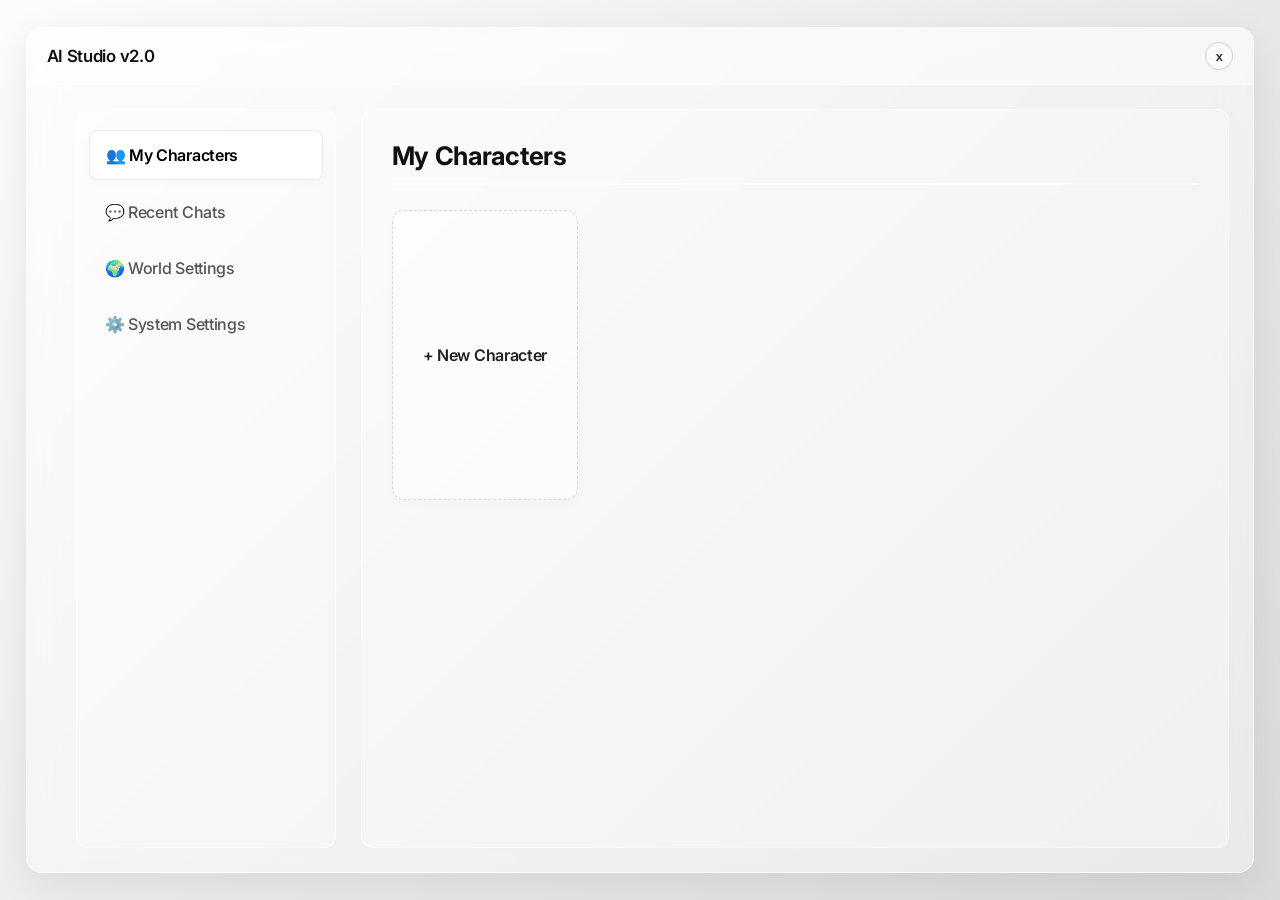
<file: ai/index.html>
<!DOCTYPE html>
<html lang="ko">
<head>
    <meta charset="UTF-8">
    <meta name="viewport" content="width=device-width, initial-scale=1.0">
    <title>AI Studio v2.0</title>
    <link rel="preconnect" href="https://fonts.googleapis.com">
    <link rel="preconnect" href="https://fonts.gstatic.com" crossorigin>
    <link href="https://fonts.googleapis.com/css2?family=Inter:wght@400;500;600;700&family=Noto+Serif+KR:wght@400;600&display=swap" rel="stylesheet">
    <link rel="stylesheet" href="style.css">
</head>
<body>
    <div class="window">
        <div class="title-bar">
            <div class="title-left">
                <button class="menu-btn" id="menuBtn">
                    <svg width="20" height="20" viewBox="0 0 24 24" fill="none" stroke="currentColor" stroke-width="2" stroke-linecap="round" stroke-linejoin="round"><line x1="3" y1="12" x2="21" y2="12"></line><line x1="3" y1="6" x2="21" y2="6"></line><line x1="3" y1="18" x2="21" y2="18"></line></svg>
                </button>
                <div class="title-bar-text">AI Studio v2.0</div>
            </div>
            <div class="title-bar-controls">
             <button class="icon-btn" style="font-size: 0.8rem;" onclick="window.location.href='../index.html'">x</button>

            </div>
        </div>
        
        <div class="window-body">
            <div class="sidebar-overlay" id="sidebarOverlay"></div>
            <div class="sidebar" id="sidebar">
                <ul class="tree-view">
                    <li class="active">👥 My Characters</li>
                    <li>💬 Recent Chats</li>
                    <li>🌍 World Settings</li>
                    <li>⚙️ System Settings</li>
                </ul>
            </div>
            
            <div class="main-content">
                <h2 class="main-title" id="mainTitle">My Characters</h2>
                <div class="card-grid" id="mainGrid">
                    <!-- 자바스크립트가 여기에 카드들을 그려줌 -->
                </div>
            </div>
        </div>
    </div>

    <!-- ✨ [새로 추가됨] 세계관 설정 팝업창 (Modal) -->
    <div class="modal-overlay" id="worldModalOverlay">
        <div class="modal-window">
            <div class="modal-header">
                <h3 id="worldModalTitle">🌍 세계관 편집</h3>
                <button class="icon-btn" id="closeWorldModalBtn" style="font-weight: bold;">✕</button>
            </div>
            <div class="modal-body">
                <label style="font-size: 0.85rem; font-weight: 600; color: #555; margin-bottom: 6px; display: block;">세계관 이름</label>
                <input type="text" id="worldNameInput" class="glass-select" style="margin-bottom: 15px;" placeholder="예: 사이버펑크 네오서울">
                
                <label style="font-size: 0.85rem; font-weight: 600; color: #555; margin-bottom: 6px; display: block;">세계관 설정 (Lorebook)</label>
                <textarea id="worldContentInput" class="modal-textarea" placeholder="이 세계의 규칙, 고유명사, 배경 등을 자세히 적어주세요..."></textarea>
            </div>
            <div class="modal-footer">
                <button class="btn btn-cancel" id="cancelWorldModalBtn" style="margin-right: 10px;">취소</button>
                <button class="btn btn-save" id="saveWorldModalBtn">저장하기</button>
            </div>
        </div>
    </div>

    <script src="script.js"></script>
</body>
</html>
</file>
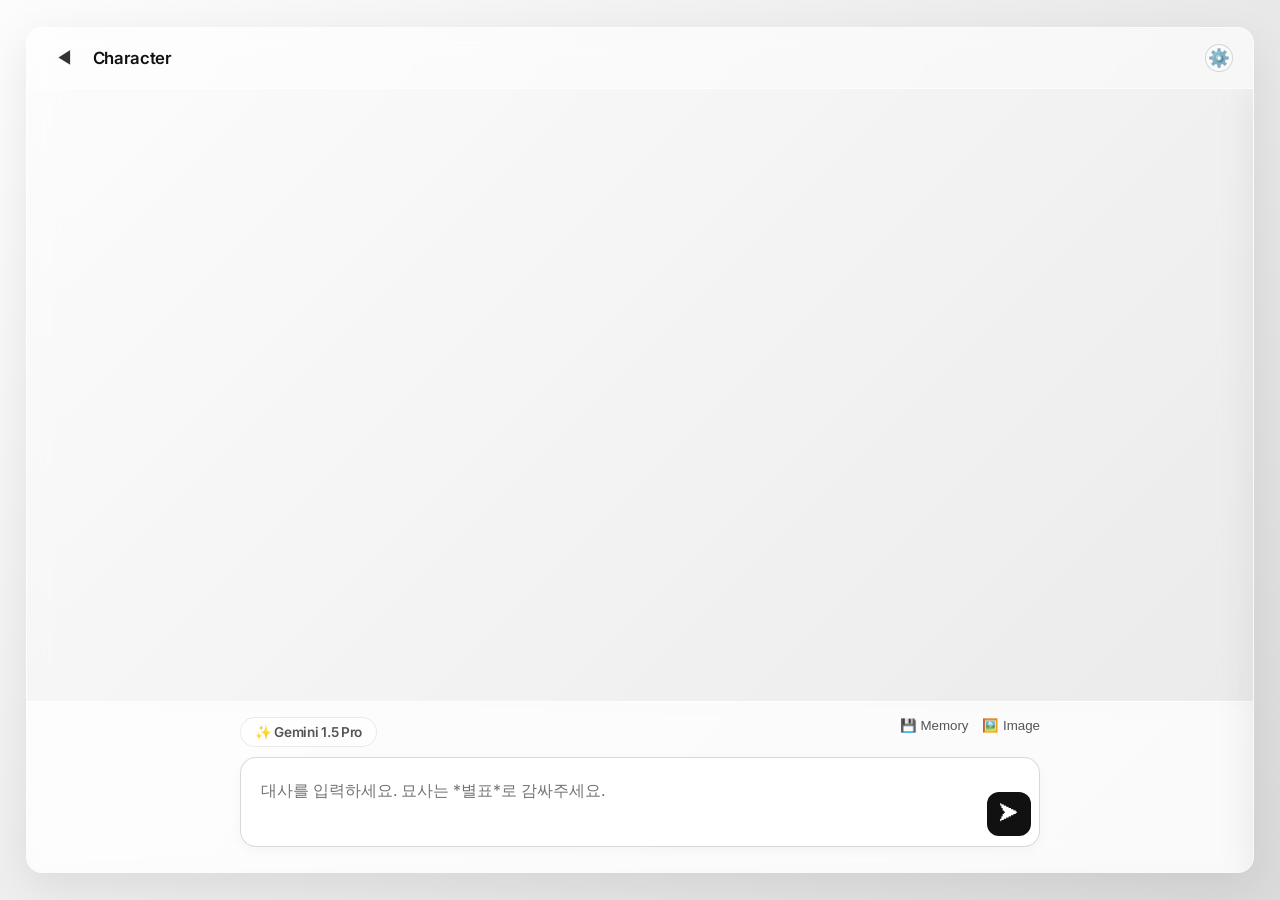
<file: ai/chat.html>
<!DOCTYPE html>
<html lang="ko">
<head>
    <meta charset="UTF-8">
    <meta name="viewport" content="width=device-width, initial-scale=1.0">
    <title>AI Studio - Chat</title>
    <link rel="preconnect" href="https://fonts.googleapis.com">
    <link rel="preconnect" href="https://fonts.gstatic.com" crossorigin>
    <link href="https://fonts.googleapis.com/css2?family=Inter:wght@400;500;600;700&family=Noto+Serif+KR:wght@400;600&display=swap" rel="stylesheet">
    <link rel="stylesheet" href="style.css">
</head>
<body>
    <div class="window">
        <div class="title-bar">
            <div class="title-left">
                <button class="icon-btn" onclick="window.location.href='index.html?tab=recent'">◀</button>
                <div class="title-bar-text" id="chatTitle">Character</div>
            </div>
            <div class="title-bar-controls">
                <button class="icon-btn" id="chatSettingsBtn" title="Settings">⚙️</button>
            </div>
        </div>
        
        <div class="window-body chat-body">
            
            <div class="chat-main">
                <div class="chat-history" id="chatHistory"></div>

                <div class="chat-input-wrapper">
                    <div class="chat-toolbar">
                        <div class="model-display" id="modelDisplay">✨ Gemini 1.5 Pro</div>
                        <div class="toolbar-btns">
                            <button>💾 Memory</button>
                            <button>🖼️ Image</button>
                        </div>
                    </div>
                    <div class="input-area">
                        <textarea id="chatInput" placeholder="대사를 입력하세요. 묘사는 *별표*로 감싸주세요."></textarea>
                        <button class="send-btn" id="sendBtn">➤</button>
                    </div>
                </div>
            </div>

            <div class="chat-settings-panel" id="chatSettingsPanel">
                <div class="panel-header">
                    <h3>Chat Settings</h3>
                    <button id="closeSettingsBtn">X</button>
                </div>
                <div class="panel-content">
                    <div class="setting-group">
                        <label>Selected Model</label>
                        <select class="glass-select" id="modelSelect">
                            <option value="✨ Gemini 1.5 Pro">✨ Gemini 1.5 Pro</option>
                            <option value="🧠 Claude 3.5 Sonnet">🧠 Claude 3.5 Sonnet</option>
                            <option value="🔞 Llama-3-NSFW">🔞 Llama-3-NSFW</option>
                        </select>
                    </div>
                    
                    <hr class="panel-divider">

                    <ul class="setting-menu-list">
                        <li id="menuPersona">📝 Edit Persona <span>></span></li>
                        <li id="menuUserNotes">👤 User Notes <span>></span></li>
                        <li id="menuLorebook">📚 Lorebook <span>></span></li>
                        
                        <li class="has-submenu">
                            <div class="menu-header" id="themeToggleBtn">
                                <span>🎨 Theme Settings</span>
                                <span class="arrow">></span>
                            </div>
                            <div class="submenu-content" id="themeSubmenu">
                                <div class="theme-controls">
                                    <label>Background Color</label>
                                    <input type="color" id="themeBg" class="color-picker" value="#ffffff">
                                    
                                    <label>Font Family</label>
                                    <select id="themeFont" class="glass-select">
                                        <option value="'Inter', sans-serif">Inter (Gothic)</option>
                                        <option value="'Noto Serif KR', serif">Noto Serif (Myeongjo)</option>
                                        <option value="monospace">Monospace</option>
                                    </select>
                                    
                                    <label>Font Size</label>
                                    <input type="range" id="themeSize" min="0.8" max="1.5" step="0.05" value="1.05">

                                    <label>User Text Color</label>
                                    <input type="color" id="themeUserColor" class="color-picker" value="#111111">

                                    <label>AI Text Color</label>
                                    <input type="color" id="themeAiColor" class="color-picker" value="#2c5282">

                                    <label>Narration Color (Italic)</label>
                                    <input type="color" id="themeNarrationColor" class="color-picker" value="#777777">
                                </div>
                            </div>
                        </li>
                    </ul>
                </div>
            </div>

        </div>
    </div>

    <div class="modal-overlay" id="settingModalOverlay">
        <div class="modal-window">
            <div class="modal-header">
                <h3 id="modalTitle">Title</h3>
                <button class="icon-btn" id="closeModalBtn" style="font-weight: bold;">✕</button>
            </div>
            <div class="modal-body">
                <div id="lorebookSelector" style="display: none; margin-bottom: 15px;">
                    <label style="font-size: 0.85rem; font-weight: 600; color: #555; display: block; margin-bottom: 6px;">🌍 세계관 불러오기</label>
                    <select id="worldSelect" class="glass-select">
                        <option value="">-- 자유 입력 (Custom) --</option>
                        </select>
                </div>
                <textarea id="modalTextarea" class="modal-textarea" placeholder="내용을 입력하세요..."></textarea>
            </div>
            <div class="modal-footer">
                <button class="btn btn-cancel" id="cancelModalBtn" style="margin-right: 10px;">취소</button>
                <button class="btn btn-save" id="saveModalBtn">저장하기</button>
            </div>
        </div>
    </div>

    <script src="script.js"></script>
</body>
</html>
</file>
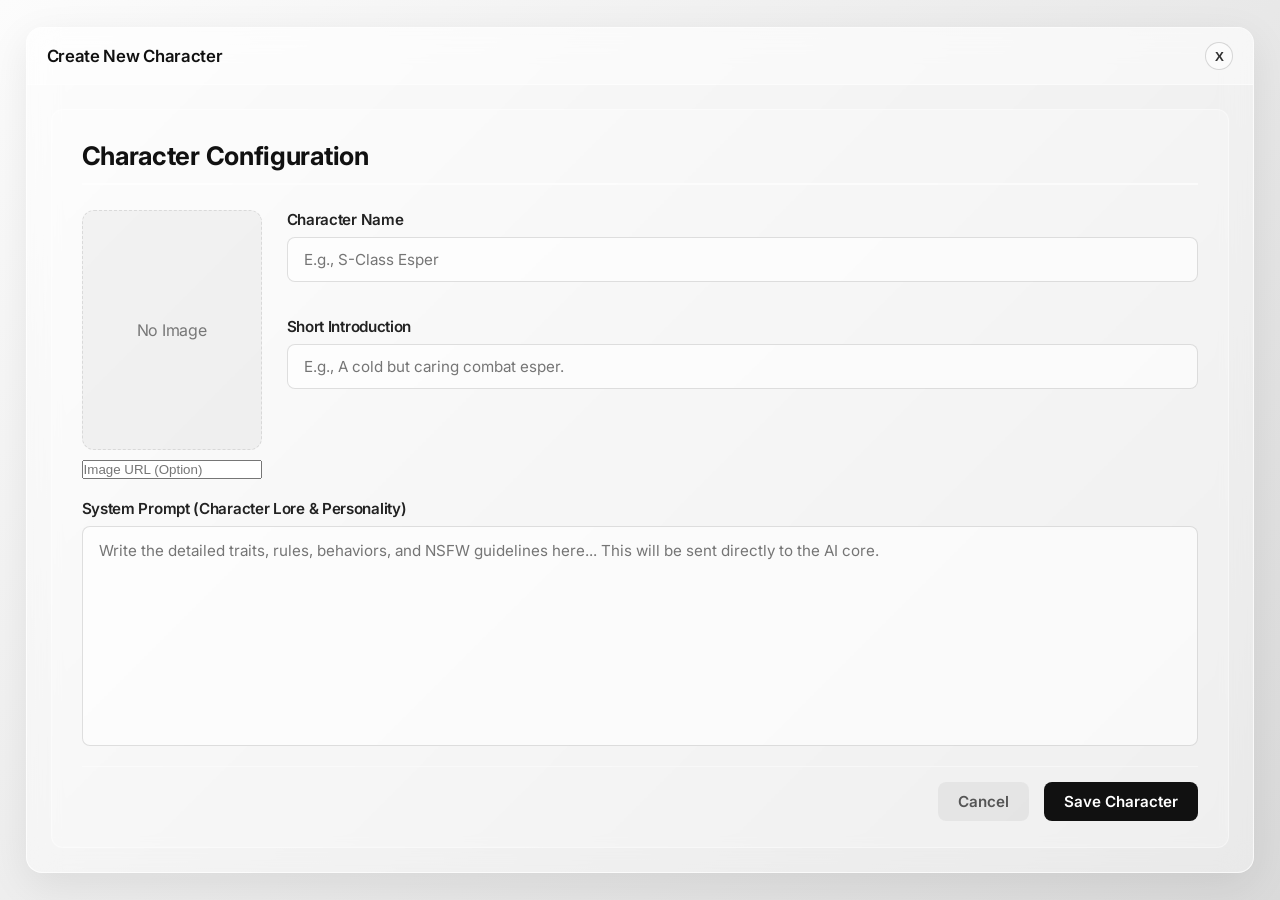
<file: ai/create.html>
<!DOCTYPE html>
<html lang="ko">
<head>
    <meta charset="UTF-8">
    <meta name="viewport" content="width=device-width, initial-scale=1.0">
    <title>AI Studio - Create Character</title>
    <link rel="preconnect" href="https://fonts.googleapis.com">
    <link rel="preconnect" href="https://fonts.gstatic.com" crossorigin>
    <link href="https://fonts.googleapis.com/css2?family=Inter:wght@400;500;600;700&display=swap" rel="stylesheet">
    <link rel="stylesheet" href="style.css">
</head>
<body>
    <div class="window">
        <div class="title-bar">
            <div class="title-left">
                <div class="title-bar-text">Create New Character</div>
            </div>
            <div class="title-bar-controls">
                <button aria-label="Close" onclick="window.location.href='index.html'">X</button>
            </div>
        </div>
        
        <div class="window-body">
            <div class="create-container">
                <h2 class="main-title">Character Configuration</h2>
                
                <form id="characterForm" onsubmit="return false;">
                    <div class="form-row-top">
                        <div class="img-upload-box">
                            <div class="img-preview" id="imgPreview">No Image</div>
                            <input type="text" id="charImage" placeholder="Image URL (Option)">
                        </div>
                        
                        <div class="info-input-box">
                            <div class="form-group">
                                <label for="charName">Character Name</label>
                                <input type="text" id="charName" placeholder="E.g., S-Class Esper" required>
                            </div>
                            <div class="form-group">
                                <label for="charIntro">Short Introduction</label>
                                <input type="text" id="charIntro" placeholder="E.g., A cold but caring combat esper.">
                            </div>
                        </div>
                    </div>

                    <div class="form-group">
                        <label for="charPrompt">System Prompt (Character Lore & Personality)</label>
                        <textarea id="charPrompt" placeholder="Write the detailed traits, rules, behaviors, and NSFW guidelines here... This will be sent directly to the AI core." required></textarea>
                    </div>

                    <div class="form-buttons">
                        <button type="button" class="btn btn-cancel" onclick="window.location.href='index.html'">Cancel</button>
                        <button type="submit" class="btn btn-save" id="saveBtn">Save Character</button>
                    </div>
                </form>
            </div>
        </div>
    </div>
    <script src="script.js"></script>
</body>
</html>
</file>
<file: ai/style.css>
:root { --chat-bg: transparent; --chat-font-size: 1.05rem; --chat-font-family: 'Inter', -apple-system, BlinkMacSystemFont, "Segoe UI", Roboto, sans-serif; --user-color: #111111; --ai-color: #2c5282; --narrative-color: #777777; }

* { margin: 0; padding: 0; box-sizing: border-box; }

body { background: linear-gradient(135deg, #fcfcfc, #dadada); font-family: 'Inter', -apple-system, BlinkMacSystemFont, "Segoe UI", Roboto, sans-serif; -webkit-font-smoothing: antialiased; -moz-osx-font-smoothing: grayscale; height: 100dvh; display: flex; justify-content: center; align-items: center; overflow: hidden; letter-spacing: -0.3px; }

.window { width: 96vw; max-width: 1500px; height: 94dvh; background: rgba(255, 255, 255, 0.4); backdrop-filter: blur(15px); -webkit-backdrop-filter: blur(15px); border: 1.5px solid rgba(255, 255, 255, 0.7); border-radius: 16px; box-shadow: 0 12px 40px 0 rgba(0, 0, 0, 0.08); display: flex; flex-direction: column; overflow: hidden; }

.title-bar { background: rgba(255, 255, 255, 0.4); padding: 14px 20px; display: flex; justify-content: space-between; align-items: center; color: #111; font-size: 1.05rem; font-weight: 600; border-bottom: 1px solid rgba(255, 255, 255, 0.5); }
.title-left { display: flex; align-items: center; gap: 12px; }
.menu-btn { display: none; }
.title-bar-controls button { background: rgba(255, 255, 255, 0.5); border: 1px solid rgba(0, 0, 0, 0.15); border-radius: 50%; width: 28px; height: 28px; color: #333; cursor: pointer; font-weight: 600; transition: all 0.2s ease; display: flex; justify-content: center; align-items: center; }
.title-bar-controls button:hover { background: #111; color: #fff; border-color: #111; }

.window-body { display: flex; flex: 1; padding: 24px; gap: 25px; overflow: hidden; position: relative; }

.sidebar { width: 260px; background: rgba(255, 255, 255, 0.3); border: 1px solid rgba(255, 255, 255, 0.5); border-radius: 12px; padding: 20px 12px; overflow-y: auto; transition: transform 0.3s ease; }
.tree-view { list-style: none; }
.tree-view li { padding: 14px 16px; cursor: pointer; font-size: 1rem; font-weight: 500; margin-bottom: 8px; border-radius: 8px; color: #555; transition: all 0.2s ease; }
.tree-view li:hover { background: rgba(255, 255, 255, 0.6); color: #111; }
.tree-view li.active { background: rgba(255, 255, 255, 0.85); color: #000; font-weight: 600; border: 1px solid rgba(0, 0, 0, 0.08); box-shadow: 0 4px 10px rgba(0, 0, 0, 0.02); }

.main-content { flex: 1; background: rgba(255, 255, 255, 0.3); border: 1px solid rgba(255, 255, 255, 0.5); border-radius: 12px; padding: 30px; overflow-y: auto; }
.main-title { font-size: 1.6rem; font-weight: 700; color: #111; margin-bottom: 25px; padding-bottom: 12px; border-bottom: 2px solid rgba(255, 255, 255, 0.6); }

.card-grid { display: grid; grid-template-columns: repeat(auto-fill, minmax(180px, 1fr)); gap: 20px; }
.character-card { background: rgba(255, 255, 255, 0.5); border: 1px solid rgba(255, 255, 255, 0.8); border-radius: 12px; padding: 12px; cursor: pointer; display: flex; flex-direction: column; box-shadow: 0 4px 12px rgba(0, 0, 0, 0.02); transition: transform 0.2s ease, background-color 0.2s ease; position: relative; }
.character-card:hover { transform: translateY(-4px); border-color: rgba(0, 0, 0, 0.12); background: rgba(255, 255, 255, 0.85); }
.char-img-placeholder { width: 100%; height: 240px; background: rgba(0, 0, 0, 0.04); border-radius: 8px; color: #777; display: flex; justify-content: center; align-items: center; border: 1px dashed rgba(0, 0, 0, 0.12); margin-bottom: 14px; background-size: cover; background-position: center; }
.char-info h3 { font-size: 1rem; font-weight: 600; color: #222; text-align: center; white-space: nowrap; overflow: hidden; text-overflow: ellipsis; }
.add-new { justify-content: center; align-items: center; border: 1.5px dashed rgba(0, 0, 0, 0.15); min-height: 290px; }

/* ✨ 세계관 카드 전용 스타일 (이거 없으면 X버튼 날아감!) */
.world-card { 
    background: rgba(255, 255, 255, 0.5); 
    border: 1px solid rgba(255, 255, 255, 0.8); 
    border-radius: 12px; 
    padding: 20px; 
    cursor: pointer; 
    display: flex; 
    flex-direction: column; 
    box-shadow: 0 4px 12px rgba(0, 0, 0, 0.02); 
    transition: transform 0.2s ease, background-color 0.2s ease; 
    position: relative; /* 💡 이게 핵심! 삭제 버튼 도망 못 가게 가두기 */
    height: 180px; 
}
.world-card:hover { transform: translateY(-4px); border-color: rgba(0, 0, 0, 0.12); background: rgba(255, 255, 255, 0.85); }
.world-card h3 { font-size: 1.1rem; color: #111; margin-bottom: 8px; padding-right: 24px; white-space: nowrap; overflow: hidden; text-overflow: ellipsis; }
.world-card p { font-size: 0.9rem; color: #666; line-height: 1.5; overflow: hidden; display: -webkit-box; -webkit-line-clamp: 4; -webkit-box-orient: vertical; }
.world-add-new { justify-content: center; align-items: center; border: 1.5px dashed rgba(0, 0, 0, 0.15); background: rgba(255, 255, 255, 0.15); }
.world-add-new h3 { margin: 0; color: #444; font-size: 1rem; font-weight: 600; }


.create-container { flex: 1; background: rgba(255, 255, 255, 0.25); border: 1px solid rgba(255, 255, 255, 0.4); border-radius: 12px; padding: 30px; overflow-y: auto; }
.form-row-top { display: flex; gap: 25px; margin-bottom: 20px; }
.img-upload-box { width: 180px; display: flex; flex-direction: column; gap: 10px; }
.img-preview { width: 100%; height: 240px; background: rgba(0,0,0,0.04); border: 1.5px dashed rgba(0,0,0,0.1); border-radius: 12px; display: flex; justify-content: center; align-items: center; color: #777; background-size: cover; background-position: center; }
.info-input-box { flex: 1; display: flex; flex-direction: column; gap: 15px; }
.form-group { display: flex; flex-direction: column; gap: 8px; margin-bottom: 20px; }
.form-group label { font-size: 0.95rem; font-weight: 600; color: #222; }
.form-group input, .form-group textarea { width: 100%; background: rgba(255, 255, 255, 0.6); border: 1px solid rgba(0,0,0,0.12); border-radius: 8px; padding: 12px 16px; font-family: 'Inter', sans-serif; font-size: 0.95rem; outline: none; transition: all 0.2s; }
.form-group input:focus, .form-group textarea:focus { background: rgba(255,255,255,0.9); border-color: #111; }
.form-group textarea { height: 220px; resize: none; line-height: 1.6; }
.form-buttons { display: flex; justify-content: flex-end; gap: 15px; padding-top: 15px; border-top: 1px solid rgba(255,255,255,0.4); }
.btn { padding: 10px 20px; border-radius: 8px; font-family: 'Inter', sans-serif; font-size: 0.95rem; font-weight: 600; cursor: pointer; border: none; transition: all 0.2s ease; }
.btn-save { background: #111; color: white; }
.btn-save:hover { background: #333; transform: translateY(-2px); box-shadow: 0 5px 15px rgba(0,0,0,0.1); }
.btn-cancel { background: rgba(0,0,0,0.05); color: #555; }
.btn-cancel:hover { background: rgba(0,0,0,0.1); color: #111; }

/* 채팅방 */
.chat-body { padding: 0; position: relative; overflow: hidden; }
.icon-btn { background: transparent; border: none; font-size: 1.1rem; cursor: pointer; color: #333; padding: 4px 8px; }

.chat-main { flex: 1; display: flex; flex-direction: column; height: 100%; background-color: var(--chat-bg); transition: background-color 0.3s ease; }
.chat-history { flex: 1; overflow-y: auto; padding: 40px; display: flex; flex-direction: column; align-items: center; }

.novel-block { width: 100%; max-width: 800px; display: flex; flex-direction: column; gap: 16px; font-family: var(--chat-font-family); font-size: var(--chat-font-size); }
.novel-block .dialogue { line-height: 1.7; font-weight: 600; margin: 4px 0; }
.novel-block .ai-dialogue { color: var(--ai-color); transition: color 0.3s ease;}
.novel-block .user-dialogue { color: var(--user-color); transition: color 0.3s ease;}

.narrative-text { color: var(--narrative-color); font-style: italic; font-weight: 400; transition: color 0.3s ease; }

.msg-container { width: 100%; }
.ai-container { padding: 4px 0; }
.user-container { background: none; border: none; border-top: 1px solid rgba(0, 0, 0, 0.08); padding: 16px 0 0 0; margin: 16px 0; }
.user-msg-box { display: flex; flex-direction: column; }

.msg-actions { display: flex; justify-content: flex-end; gap: 8px; margin-bottom: 8px; }
.msg-actions button { background: rgba(255, 255, 255, 0.6); border: 1px solid rgba(0, 0, 0, 0.1); border-radius: 6px; cursor: pointer; padding: 3px 6px; color: #111; display: flex; align-items: center; justify-content: center; }
.msg-actions button:hover { background: #111; color: white; border-color: #111; }

.chat-input-wrapper { background: rgba(255, 255, 255, 0.6); backdrop-filter: blur(10px); border-top: 1px solid rgba(255, 255, 255, 0.8); padding: 15px 30px 25px 30px; display: flex; flex-direction: column; align-items: center; }
.chat-toolbar { width: 100%; max-width: 800px; display: flex; justify-content: space-between; margin-bottom: 10px; font-size: 0.85rem; }
.model-display { background: rgba(255,255,255,0.6); padding: 6px 14px; border-radius: 20px; border: 1px solid rgba(0,0,0,0.08); font-weight: 600; color: #555; user-select: none; }
.toolbar-btns button { background: transparent; border: none; color: #555; cursor: pointer; margin-left: 10px; font-weight: 500; }
.input-area { width: 100%; max-width: 800px; display: flex; background: rgba(255, 255, 255, 0.9); border: 1px solid rgba(0, 0, 0, 0.15); border-radius: 16px; padding: 8px; box-shadow: 0 4px 12px rgba(0,0,0,0.03); align-items: flex-end; }
.input-area textarea { flex: 1; border: none; background: transparent; resize: none; padding: 12px; font-family: 'Inter', sans-serif; font-size: 1rem; color: #111; max-height: 150px; min-height: 48px; outline: none; line-height: 1.5; }
.send-btn { background: #111; color: white; border: none; border-radius: 12px; width: 44px; height: 44px; font-size: 1.2rem; cursor: pointer; display: flex; justify-content: center; align-items: center; margin-bottom: 2px; }

/* 우측 설정 패널 - 여백 대폭 수정 */
.chat-settings-panel { position: absolute; top: 0; right: -320px; width: 320px; height: 100%; background: rgba(245, 245, 245, 0.95); backdrop-filter: blur(20px); border-left: 1px solid rgba(0, 0, 0, 0.1); box-shadow: -10px 0 30px rgba(0, 0, 0, 0.05); transition: right 0.3s cubic-bezier(0.4, 0, 0.2, 1); z-index: 20; display: flex; flex-direction: column; }
.chat-settings-panel.open { right: 0; }
.panel-header { padding: 24px; display: flex; justify-content: space-between; align-items: center; border-bottom: 1px solid rgba(0,0,0,0.08); }
.panel-header h3 { font-size: 1.1rem; color: #111; }
.panel-header button { background: none; border: none; font-size: 1.2rem; cursor: pointer; color: #555; }
.panel-content { padding: 24px; overflow-y: auto; flex: 1; }

.setting-group { margin-bottom: 25px; }
.setting-group label { display: block; font-size: 0.85rem; font-weight: 600; color: #555; margin-bottom: 8px; }
.glass-select { width: 100%; padding: 12px; border-radius: 8px; border: 1px solid rgba(0,0,0,0.15); background: rgba(255,255,255,0.7); font-family: 'Inter', sans-serif; outline: none; cursor: pointer; }
.color-picker { width: 100%; height: 42px; border: none; border-radius: 8px; cursor: pointer; background: transparent; margin-top: 4px; }
.panel-divider { border: none; border-top: 1px solid rgba(0,0,0,0.08); margin: 25px 0; }

.setting-menu-list { list-style: none; }
.setting-menu-list li { padding: 18px 12px; font-size: 0.95rem; font-weight: 500; color: #222; cursor: pointer; display: flex; justify-content: space-between; border-radius: 8px; transition: background 0.2s; }
.setting-menu-list li:hover { background: rgba(0,0,0,0.05); }

/* 아코디언 메뉴 스타일 */
.setting-menu-list li.has-submenu { flex-direction: column; align-items: stretch; padding: 0; background: transparent; }
.setting-menu-list li.has-submenu:hover { background: transparent; }
.menu-header { padding: 18px 12px; display: flex; justify-content: space-between; align-items: center; border-radius: 8px; transition: background 0.2s; }
.menu-header:hover { background: rgba(0,0,0,0.05); }
.arrow { transition: transform 0.3s ease; }
.arrow.open { transform: rotate(90deg); }
.submenu-content { display: none; padding: 15px 12px 5px 12px; border-top: 1px dashed rgba(0,0,0,0.08); animation: slideDown 0.3s ease; }
.submenu-content.open { display: block; }

/* 테마 컨트롤 내부 라벨 간격 수정 */
.theme-controls label { display: block; font-size: 0.8rem; font-weight: 600; color: #555; margin-top: 18px; margin-bottom: 6px; }

@keyframes slideDown { from { opacity: 0; transform: translateY(-10px); } to { opacity: 1; transform: translateY(0); } }

/* 팝업창(Modal) 스타일 */
.modal-overlay { position: fixed; top: 0; left: 0; width: 100vw; height: 100dvh; background: rgba(0, 0, 0, 0.4); backdrop-filter: blur(5px); display: flex; justify-content: center; align-items: center; z-index: 100; opacity: 0; pointer-events: none; transition: opacity 0.3s ease; }
.modal-overlay.active { opacity: 1; pointer-events: auto; }
.modal-window { width: 90%; max-width: 600px; background: rgba(255, 255, 255, 0.85); border-radius: 16px; border: 1px solid rgba(255, 255, 255, 0.5); box-shadow: 0 10px 40px rgba(0, 0, 0, 0.1); display: flex; flex-direction: column; transform: translateY(20px); transition: transform 0.3s ease; }
.modal-overlay.active .modal-window { transform: translateY(0); }
.modal-header { padding: 20px 24px; border-bottom: 1px solid rgba(0,0,0,0.08); display: flex; justify-content: space-between; align-items: center; }
.modal-header h3 { font-size: 1.2rem; color: #111; }
.modal-body { padding: 24px; display: flex; flex-direction: column; }
.modal-textarea { width: 100%; height: 250px; resize: none; padding: 16px; border-radius: 8px; border: 1px solid rgba(0,0,0,0.15); background: rgba(255,255,255,0.6); font-family: 'Inter', sans-serif; font-size: 1rem; line-height: 1.6; outline: none; }
.modal-textarea:focus { background: rgba(255,255,255,0.9); border-color: #111; }
.modal-footer { padding: 16px 24px; border-top: 1px solid rgba(0,0,0,0.08); display: flex; justify-content: flex-end; }

/* 리센트 챗 리스트 */
.recent-chat-list { display: flex; flex-direction: column; gap: 12px; }
.chat-room-item { display: flex; align-items: center; background: rgba(255, 255, 255, 0.5); border: 1px solid rgba(255, 255, 255, 0.8); border-radius: 12px; padding: 16px; cursor: pointer; transition: all 0.2s ease; position: relative; }
.chat-room-item:hover { background: rgba(255, 255, 255, 0.85); transform: translateX(4px); }
.room-profile { width: 50px; height: 50px; border-radius: 16px; background: rgba(0,0,0,0.05); margin-right: 16px; display: flex; justify-content: center; align-items: center; background-size: cover; background-position: center; }
.room-info h4 { font-size: 1.05rem; margin-bottom: 4px; }
.room-info p { font-size: 0.9rem; color: #666; white-space: nowrap; overflow: hidden; text-overflow: ellipsis; max-width: 300px; }

.delete-btn { position: absolute; background: rgba(0, 0, 0, 0.4); backdrop-filter: blur(5px); border: 1px solid rgba(255, 255, 255, 0.2); color: rgba(255, 255, 255, 0.8); border-radius: 50%; width: 24px; height: 24px; font-size: 0.8rem; cursor: pointer; display: flex; justify-content: center; align-items: center; z-index: 2; transition: all 0.2s ease; }
.delete-btn:hover { background: #ff5f56; color: white; border-color: #ff5f56; transform: scale(1.1); }
.card-del { top: 8px; right: 8px; }
.room-del { top: 12px; right: 12px; width: 22px; height: 22px; font-size: 0.75rem; }

@media (max-width: 768px) {
    .window { width: 100vw; height: 100dvh; border-radius: 0px; border: none; }
    .title-bar { padding: 12px 15px; } .menu-btn { display: flex; } .window-body { padding: 15px; gap: 0; }
    .sidebar { position: absolute; top: 0; left: 0; width: 260px; height: 100%; z-index: 10; background: rgba(255, 255, 255, 0.85); backdrop-filter: blur(20px); border-radius: 0 16px 16px 0; transform: translateX(-100%); }
    .sidebar.active { transform: translateX(0); box-shadow: 10px 0 30px rgba(0,0,0,0.1); }
    .main-content { padding: 15px; border: none; background: transparent; }
    .card-grid { grid-template-columns: repeat(2, 1fr); gap: 15px; } .char-img-placeholder { height: 180px; }
    .sidebar-overlay { position: absolute; top: 0; left: 0; width: 100%; height: 100%; background: rgba(0,0,0,0.2); z-index: 5; opacity: 0; pointer-events: none; }
    .sidebar-overlay.active { opacity: 1; pointer-events: auto; }
    .form-row-top { flex-direction: column; align-items: center; gap: 15px; } .img-upload-box { width: 100%; max-width: 200px; } .create-container { padding: 15px; }
    .chat-history { padding: 20px 15px; } .chat-input-wrapper { padding: 10px 15px calc(15px + env(safe-area-inset-bottom)) 15px; }
    .chat-settings-panel { width: 85%; right: -100%; } 
    .modal-window { width: 95%; } .modal-textarea { height: 200px; }
}
@media (max-width: 380px) { .card-grid { grid-template-columns: 1fr; } }
</file>
